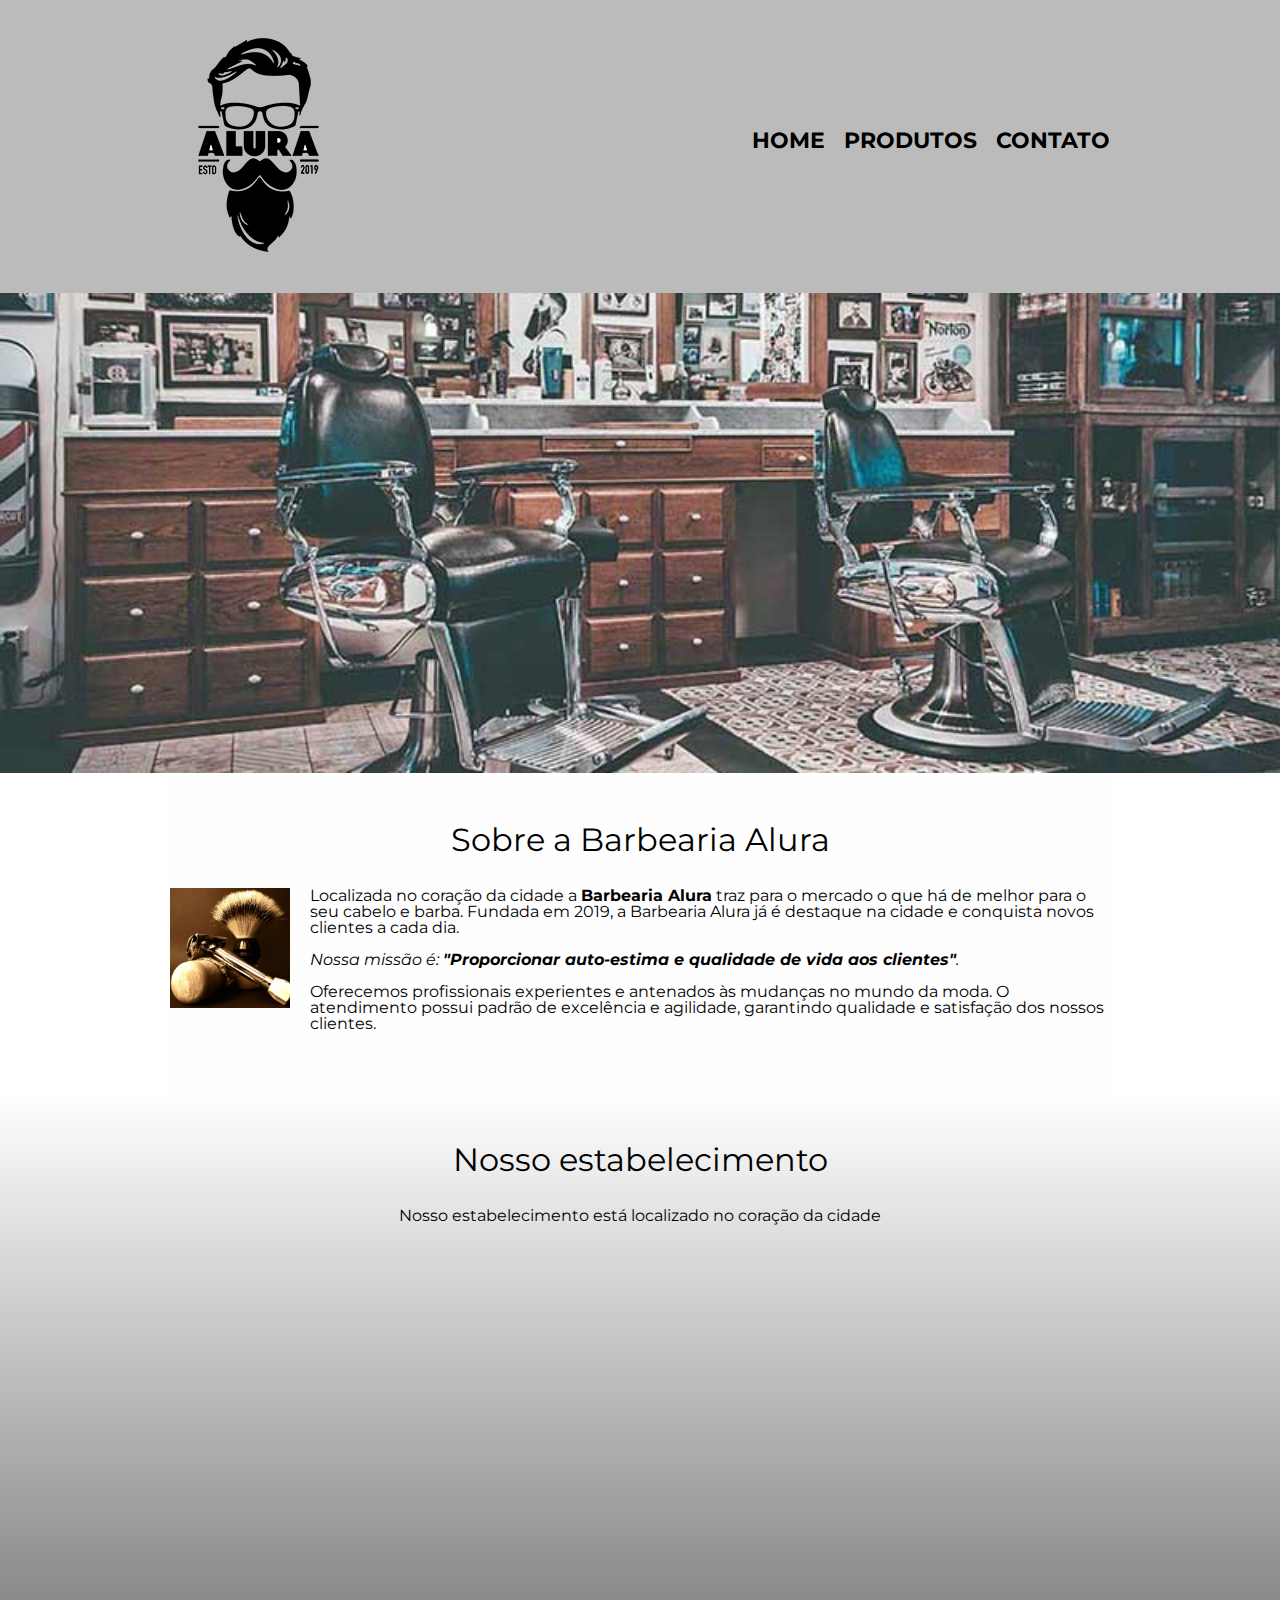
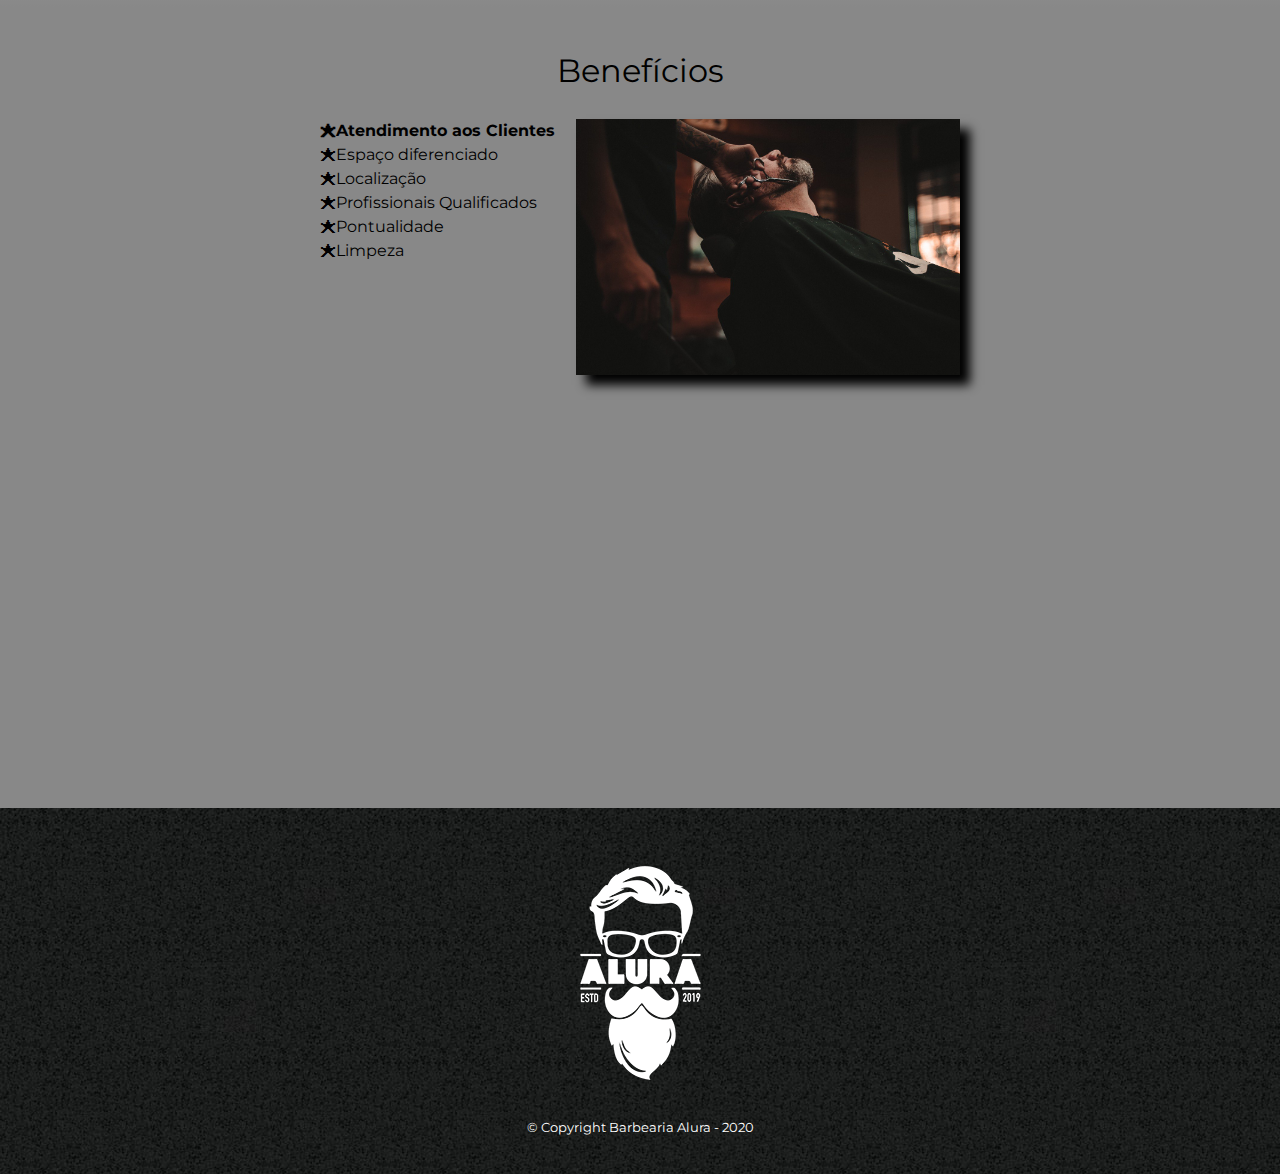
<file: index.html>
<!DOCTYPE html>
<html lang="pt-BR">
    <head>
        <meta charset="UTF-8">
        <meta name="viewport" content="width=device-width">

        <title>Barbearia Alura</title>

        <link rel="stylesheet" href="./css/reset.css">
        <link rel="stylesheet" href="./css/style.css">
        <link rel="stylesheet" href="./css/style-home.css">
        <link href="https://fonts.googleapis.com/css?family=Montserrat&display=swap" rel="stylesheet">
    </head>
    <body>
        <header>
            <div class="caixa">
                <h1>
                    <img src="./images/logo.png" alt="Logotipo Barbearia Alura">
                </h1>

                <nav>
                    <ul>
                        <li><a href="index.html">Home</a></li>
                        <li><a href="produtos.html">Produtos</a></li>
                        <li><a href="contato.html">Contato</a></li>
                    </ul>
                </nav>
            </div>
        </header>

            <img class="banner" src="./images/banner.jpg" alt="Barbearia">

            <main>
                <section class="principal">
                    <h2 class="titulo-principal">Sobre a Barbearia Alura</h2>

                    <img class="utensilios" src="./images/utensilios.jpg" alt="Utensilios de um barbeiro">

                    <p>Localizada no coração da cidade a <strong>Barbearia Alura</strong> traz para o mercado o que há de melhor para o seu cabelo e barba. Fundada em 2019, a Barbearia Alura já é destaque na cidade e conquista novos clientes a cada dia.</p>

                    <p id="missao"> <em>Nossa missão é: <strong>"Proporcionar auto-estima e qualidade de vida aos clientes"</strong>.</em></p>
                    
                    <p>Oferecemos profissionais experientes e antenados às mudanças no mundo da moda. O atendimento possui padrão de excelência e agilidade, garantindo qualidade e satisfação dos nossos clientes.</p>
                </section>

                <section class="mapa">
                    <h3 class="titulo-principal">Nosso estabelecimento</h3>
                    <p>Nosso estabelecimento está localizado no coração da cidade</p>

                    <div class="mapa-conteudo">
                        <iframe src="https://www.google.com/maps/embed?pb=!1m18!1m12!1m3!1d3656.4485981308417!2d-46.63465338451619!3d-23.588239368471704!2m3!1f0!2f0!3f0!3m2!1i1024!2i768!4f13.1!3m3!1m2!1s0x94ce5a2b2ed7f3a1%3A0xab35da2f5ca62674!2sCaelum%20-%20Escola%20de%20Tecnologia!5e0!3m2!1spt-BR!2sbr!4v1608031557613!5m2!1spt-BR!2sbr" width="100%" height="300" frameborder="0" style="border:0;" allowfullscreen="" aria-hidden="false" tabindex="0"></iframe>
                    </div>
                </section>

                <section class="beneficios">
                    <h3 class="titulo-principal">Benefícios</h3>
                    
                    <div class="conteudo-beneficios">

                        <div class="lista-beneficios">
                            <ul>
                                <li class="itens">Atendimento aos Clientes</li>
                                <li class="itens">Espaço diferenciado</li>
                                <li class="itens">Localização</li>
                                <li class="itens">Profissionais Qualificados</li>
                                <li class="itens">Pontualidade</li>
                                <li class="itens">Limpeza</li>
                            </ul>
                        </div><img class="imagem-beneficios" src="./images/beneficios.jpg" alt="Benefícios da barbearia">
                    </div>
                    
                    <div class="video">
                        <iframe width="100%" height="315" src="https://www.youtube.com/embed/wcVVXUV0YUY" frameborder="0" allow="accelerometer; autoplay; clipboard-write; encrypted-media; gyroscope; picture-in-picture" allowfullscreen></iframe>
                    </div>
                </section>
            </main> 
        
        <footer>
            <img src="./images/logo-branco.png" alt="Logotipo Barbearia Alura">
            <p class="copyright"> &copy; Copyright Barbearia Alura - 2020</p>
        </footer>
        
    </body>
</html>
</file>
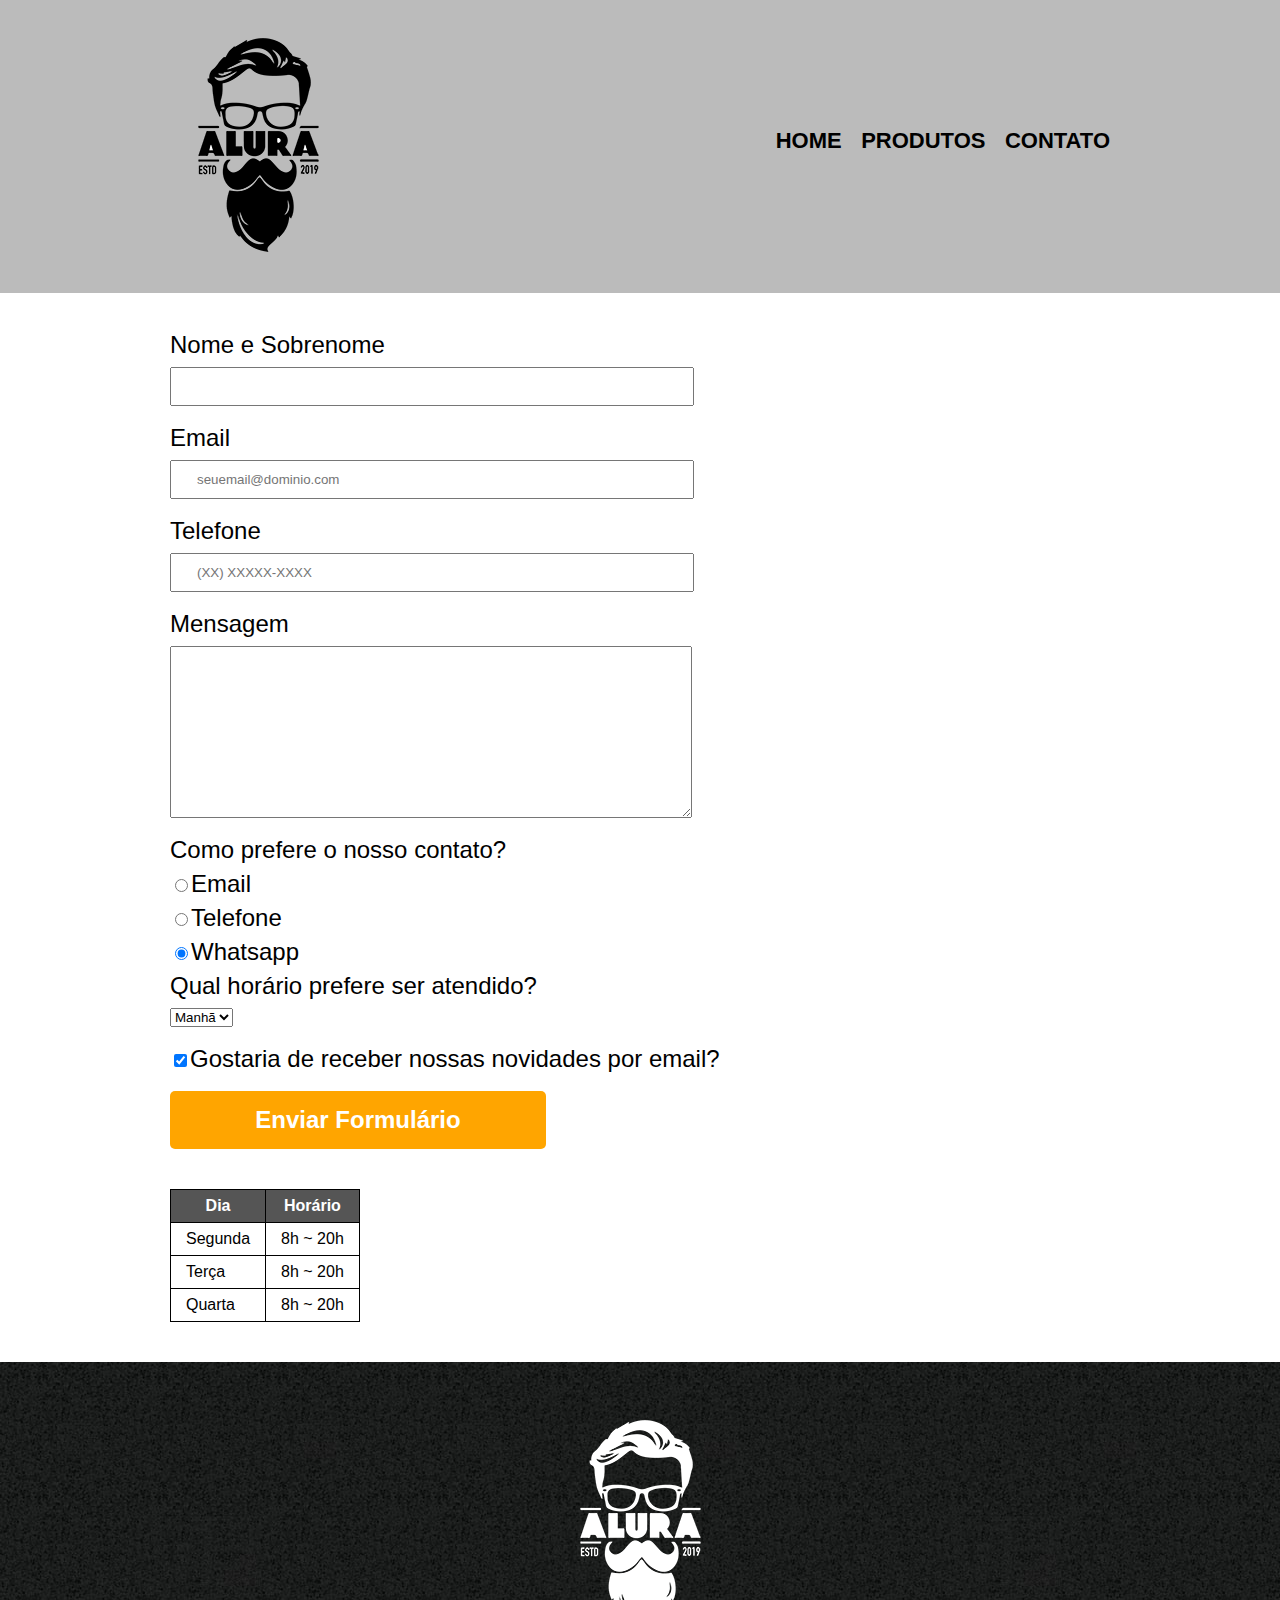
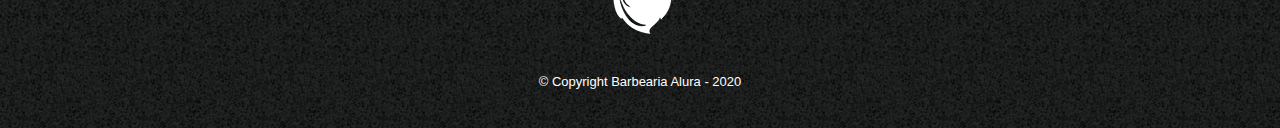
<file: contato.html>
<!DOCTYPE html>
<html lang="pt-BR">
    <head>
        <meta charset="UTF-8">
        <meta name="viewport" content="width=device-width">
        <title>Contato - Barbearia Alura</title>

        <link rel="stylesheet" href="./css/reset.css">
        <link rel="stylesheet" href="./css/style.css">
        <link rel="stylesheet" href="./css/style-contato.css">
    </head>
    <body>
        <header>
            <div class="caixa">
                <h1>
                    <img src="./images/logo.png" alt="Logotipo da Barbearia Alura">
                </h1>

                <nav>
                    <ul>
                        <li><a href="index.html">Home</a></li>
                        <li><a href="produtos.html">Produtos</a></li>
                        <li><a href="contato.html">Contato</a></li>
                    </ul>
                </nav>
            </div>
        </header>
        <main>

            <form>
                <label for="nomesobrenome" >Nome e Sobrenome</label>
                <input type="text" id="nomesobrenome" class="input-padrao" required>

                <label for="email">Email</label>
                <input type="email" id="email" class="input-padrao" placeholder="seuemail@dominio.com" required>

                <label for="telefone">Telefone</label>
                <input type="tel" id="telefone" class="input-padrao" placeholder="(XX) XXXXX-XXXX" required>

                <label for="mensagem">Mensagem</label>
                <textarea id="mensagem" cols="50" rows="10" class="input-padrao" required></textarea>

                <fieldset>
                    <legend>Como prefere o nosso contato?</legend>
                    <label for="radio-email"><input name="contato" type="radio" value="email" id="radio-email">Email</label>
                    

                    <label for="radio-telefone"><input name="contato" type="radio" value="telefone" id="radio-telefone">Telefone</label>
                    

                    <label for="radio-whatsapp"><input name="contato" type="radio" value="whatsapp" id="radio-whatsapp" checked>Whatsapp</label>
                </fieldset>

                <fieldset>
                    <legend>Qual horário prefere ser atendido?</legend>
                    <select>
                        <option>Manhã</option>
                        <option>Tarde</option>
                        <option>Noite</option>
                    </select>
                </fieldset>
                
                <label class="checkbox"><input type="checkbox" checked>Gostaria de receber nossas novidades por email?</label>

                <input type="submit" value="Enviar Formulário" class="enviar">
            </form>

            <table>
                <thead>
                    <tr>
                        <th>Dia</th>
                        <th>Horário</th>
                    </tr>
                </thead>
                <tbody>
                    <tr>
                        <td>Segunda</td>
                        <td>8h ~ 20h</td>
                    </tr>
                    <tr>
                        <td>Terça</td>
                        <td>8h ~ 20h</td>
                    </tr>
                    <tr>
                        <td>Quarta</td>
                        <td>8h ~ 20h</td>
                    </tr>
                </tbody>
            </table>
        </main>

        <footer>
            <img src="./images/logo-branco.png" alt="Logotipo da Barbearia Alura">
            <p class="copyright"> &copy; Copyright Barbearia Alura - 2020</p>
        </footer>
    </body>
</html>
</file>
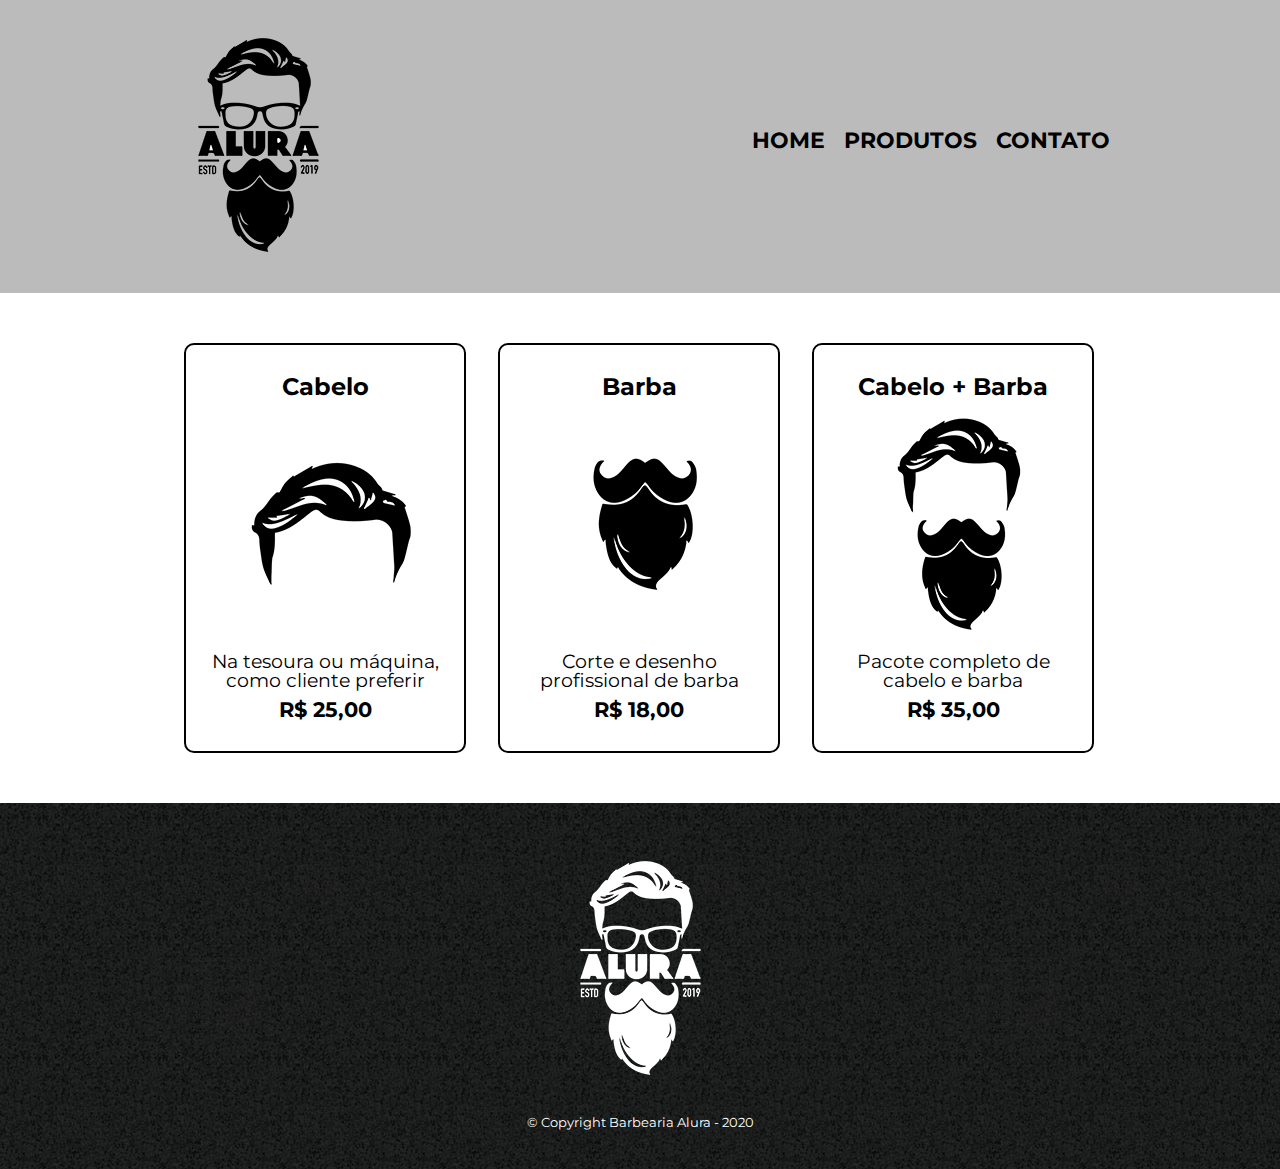
<file: produtos.html>
<!DOCTYPE html>
<html lang="pt-BR">
    <head>
        <meta charset="UTF-8">
        <meta name="viewport" content="width=device-width">
        <title>Produtos - Barbearia Alura</title>

        <link rel="stylesheet" href="./css/reset.css">
        <link rel="stylesheet" href="./css/style.css">
        <link rel="stylesheet" href="./css/style-produtos.css">
        <link href="https://fonts.googleapis.com/css?family=Montserrat&display=swap" rel="stylesheet">
        
    </head>
    <body>
        <header>
            <div class="caixa">
                <h1>
                    <img src="./images/logo.png" alt="Logotipo da Barbearia Alura">
                </h1>

                <nav>
                    <ul>
                        <li><a href="index.html">Home</a></li>
                        <li><a href="produtos.html">Produtos</a></li>
                        <li><a href="contato.html">Contato</a></li>
                    </ul>
                </nav>
            </div>
        </header>

        <main>
            <ul class="produtos">
                <li>
                    <h2>Cabelo</h2>
                    <img src="./images/cabelo.jpg" alt="Serviço Cabelo">
                    <p class="produto-descricao">Na tesoura ou máquina, como cliente preferir</p>
                    <p class="produto-preco">R$ 25,00</p>
                </li>
                <li>
                    <h2>Barba</h2>
                    <img src="./images/barba.jpg" alt="Serviço Barba">
                    <p class="produto-descricao">Corte e desenho profissional de barba</p>
                    <p class="produto-preco">R$ 18,00</p>
                </li>
                <li>
                    <h2>Cabelo + Barba</h2>
                    <img src="./images/cabelo+barba.jpg" alt="Serviço Cabelo + Barba">
                    <p class="produto-descricao">Pacote completo de cabelo e barba</p>
                    <p class="produto-preco">R$ 35,00</p>
                </li>
            </ul>
        </main>

        <footer>
            <img src="./images/logo-branco.png" alt="Logotipo do cabeçalho">
            <p class="copyright"> &copy; Copyright Barbearia Alura - 2020</p>
        </footer>
    </body>
</html>
</file>
<file: css/style.css>
body {
    font-family: 'Montserrat', sans-serif;
}
/* CSS do cabeçalho*/
header {
    background: #BBBBBB;
    padding: 20px 0;
}

.caixa {
    position: relative;
    width: 940px;
    margin: 0 auto;
}

nav {
    position: absolute;
    top: 110px;
    right: 0;
}

nav li {
    display: inline;
    margin: 0 0 0 15px;
}

nav a {
    text-transform: uppercase;
    color: #000000;
    font-weight: bold;
    font-size: 22px;
    text-decoration: none;
}

nav a:hover {
    color:#C78C19;
    text-decoration: underline;
}

/*CSS do rodapé*/

footer {
    text-align: center;
    background: url("../images/bg.jpg");
    padding: 40px 0;
}

.copyright {
    color: #FFFFFF;
    font-size: 13px;
    margin: 20px 0 0;
}

/*Design responsivo*/

@media screen and (max-width: 480px) {
    .caixa, .principal, .mapa-conteudo, .conteudo-beneficios, .video {
        width: auto;
    }

    h1 {
        text-align: center;
    }

    nav {
        position: static;
    }

    nav li {
        display: block;
        line-height: 1.5;
    }
}
</file>
<file: css/style-home.css>
/* CSS da página inicial*/

.banner {
    width: 100%;
}


.principal {
    padding: 3em 0;
    background: #FEFEFE;
    width: 940px;
    margin: 0 auto;
}

.principal p {
    margin: 0 0 1em;
}

.principal strong {
    font-weight: bold;
}

.principal em {
    font-style: italic;
}

.titulo-principal {
    text-align: center;
    font-size: 2em;
    margin: 0 0 1em;
    clear: left;
}

.utensilios {
    width: 120px;
    float: left;
    margin: 0 20px 20px 0;
}

.mapa {
    padding: 3em 0;
    background: linear-gradient(#FEFEFE, #888888);
}
.mapa p {
    margin: 0 0 2em;
    text-align: center;
}

.mapa-conteudo {
    width: 940px;
    margin: 0 auto;
}

.beneficios {
    padding: 3em 0;
    background: #888888;
}

.conteudo-beneficios {
    width: 640px;
    margin: 0 auto;
}

.lista-beneficios {
    width: 40%;
    display: inline-block;
    vertical-align: top;
}

.itens {
    line-height: 1.5;
}

.itens:first-child {
    font-weight: bold;
}

.itens::before {
    content: "🟊";
}

.imagem-beneficios {
    width: 60%;
    opacity: 1;
    transition: 400ms;
    box-shadow: 10px 10px 10px 0 #000000;
}

.imagem-beneficios:hover {
    opacity: 0.3;
}

.video {
    width: 560px;
    margin: 2em auto;
}

/*Versão mobile*/

@media screen and (max-width: 480px) {
    .principal, .mapa-conteudo, .conteudo-beneficios, .video {
        width: auto;
    }

    .principal, .mapa, .beneficios {
        padding: 15px;
    }
    .lista-beneficios, .imagem-beneficios {
        width: 100%;
        margin: 0 0 20px 0;
    }


}
</file>
<file: css/style-contato.css>
/*CSS da página de contato*/

main {
    width: 940px;
    margin: 0 auto;
}

form {
    margin: 40px 0;
}

form label, form legend {
    display: block;
    font-size: 1.5em;
    margin: 0 0 10px;
}

.input-padrao {
    display: block;
    margin: 0 0 20px;
    padding: 10px 25px;
    width: 50%;
}

.checkbox {
    margin: 20px 0;
}

.enviar {
    width: 40%;
    padding: 15px 0;
    background: orange;
    color: white;
    font-weight: bold;
    font-size: 1.5em;
    border: none;
    border-radius: 5px;
    transition: 1s all;
    cursor: pointer;
}

.enviar:hover {
    background: darkorange;
    transform: scale(1.2)
}

table {
    margin: 20px 0 40px;
}

thead {
    background: #555555;
    color: white;
    font-weight: bold;
}

th, td {
    border: 1px solid #000000;
    padding: 8px 15px;
}

/*Design responsivo*/

@media screen and (max-width: 480px) {
    main {
        width: auto;
        margin: 15px;
    }

    label, legend, fieldset select, table {
        margin: 15px 0 15px 0;
    }


    .input-padrao {
        width: 70%;
    }

    select {
        width: auto;
        padding: 15px;
        text-transform: uppercase;
    }

    .enviar {
        width: 100%;
        padding: 15px;
    }
}
</file>
<file: css/style-produtos.css>
/*CSS da página de produtos*/
main {
    width: 940px;
    margin: 0 auto;
}

.produtos {
    padding: 50px 0;
}

.produtos li {
    display: inline-block;
    text-align: center;
    width: 30%;
    vertical-align: top;
    padding: 30px 20px;
    margin: 0 1.5%;
    box-sizing: border-box;
    border: 2px solid #000000;
    border-radius: 10px;

}

.produtos li:hover {
    border-color: #C78C19;
}

.produtos li:active {
    border-color: #088C19;
}

.produtos li:hover h2 {
    font-size: 1.8em;
}

.produtos h2 {
    font-size: 1.5em;
    font-weight: bold;
}

.produto-descricao {
    font-size: 1.2em;
    
}

.produto-preco {
    font-size: 1.3em;
    font-weight: bold;
    margin-top: 10px;
}

/*Design responsivo*/

@media  screen and (max-width: 480px) {
    main {
        width: auto;
    }

    .produtos {
        padding: 15px;
    }

    .produtos li {
        display: block;
        padding: 15px;
        margin: 0 0 10px 0;
        width: 100%;
    }
}
</file>
